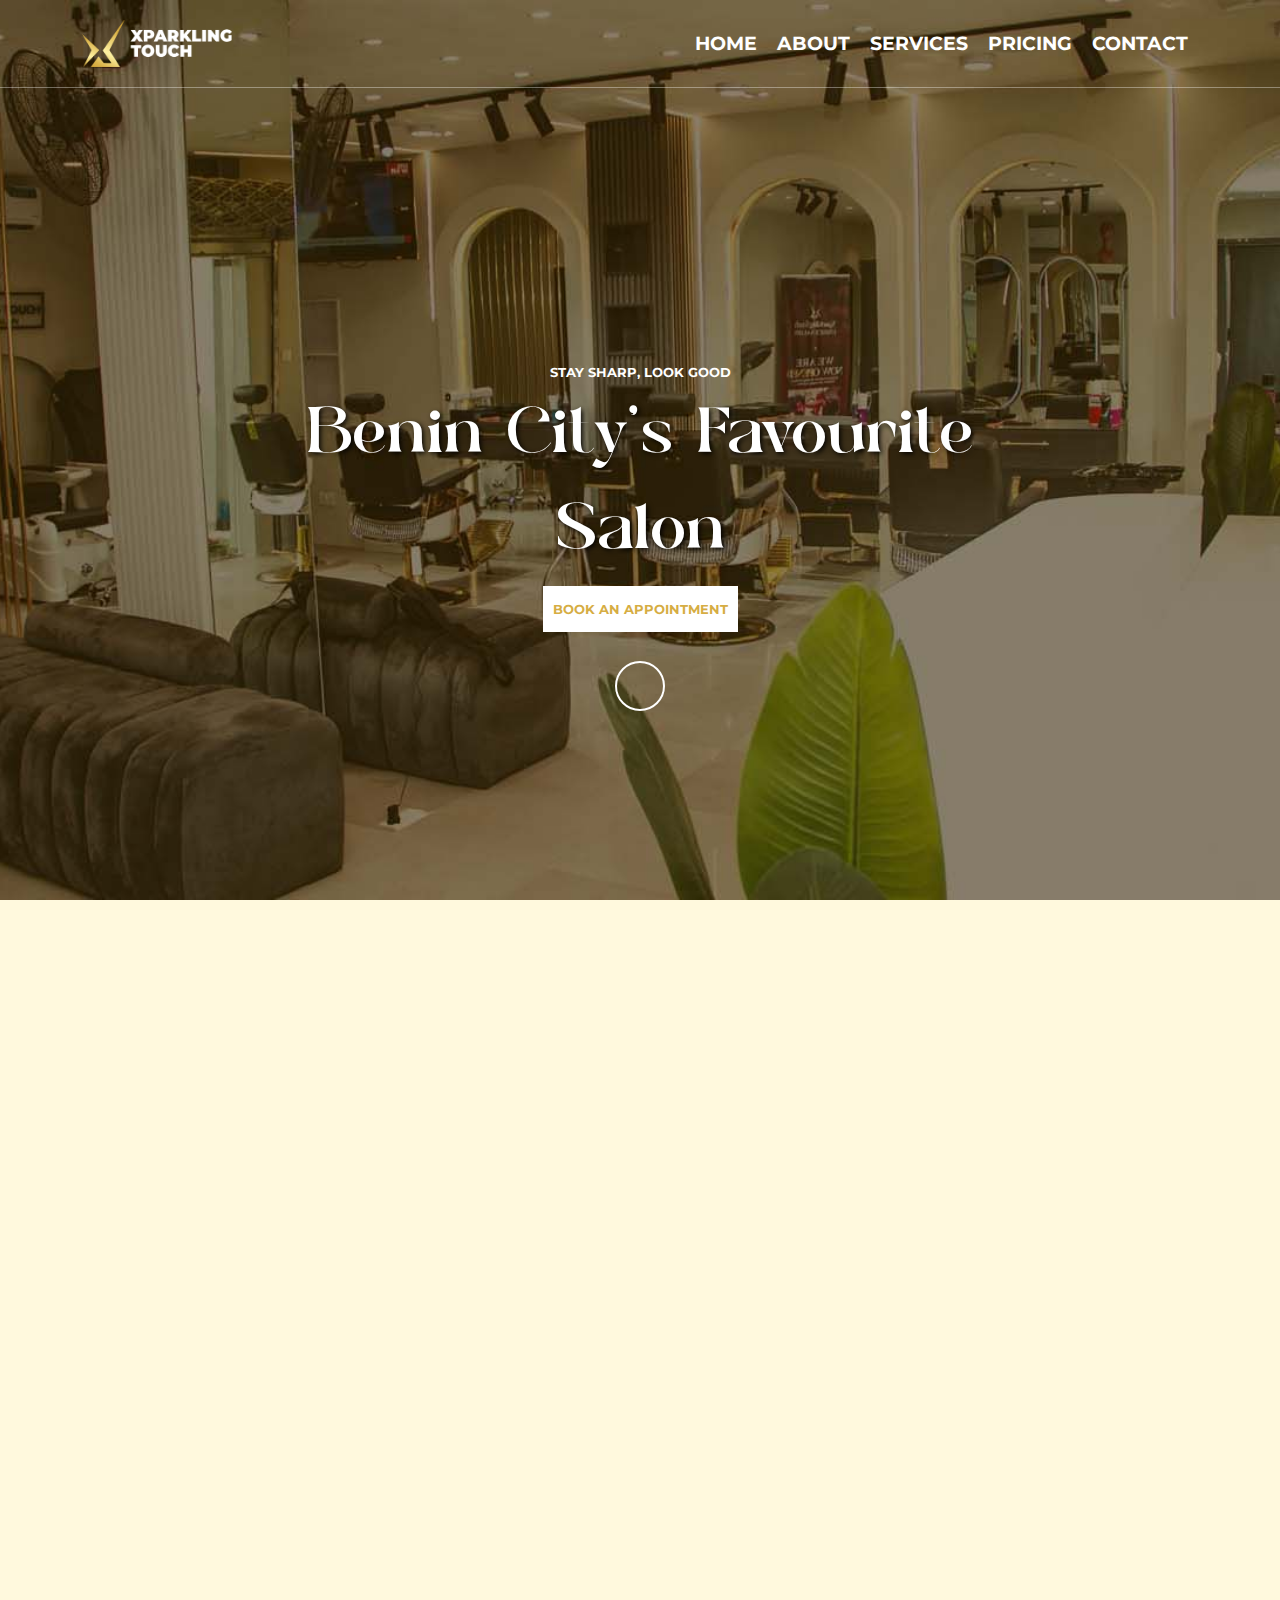
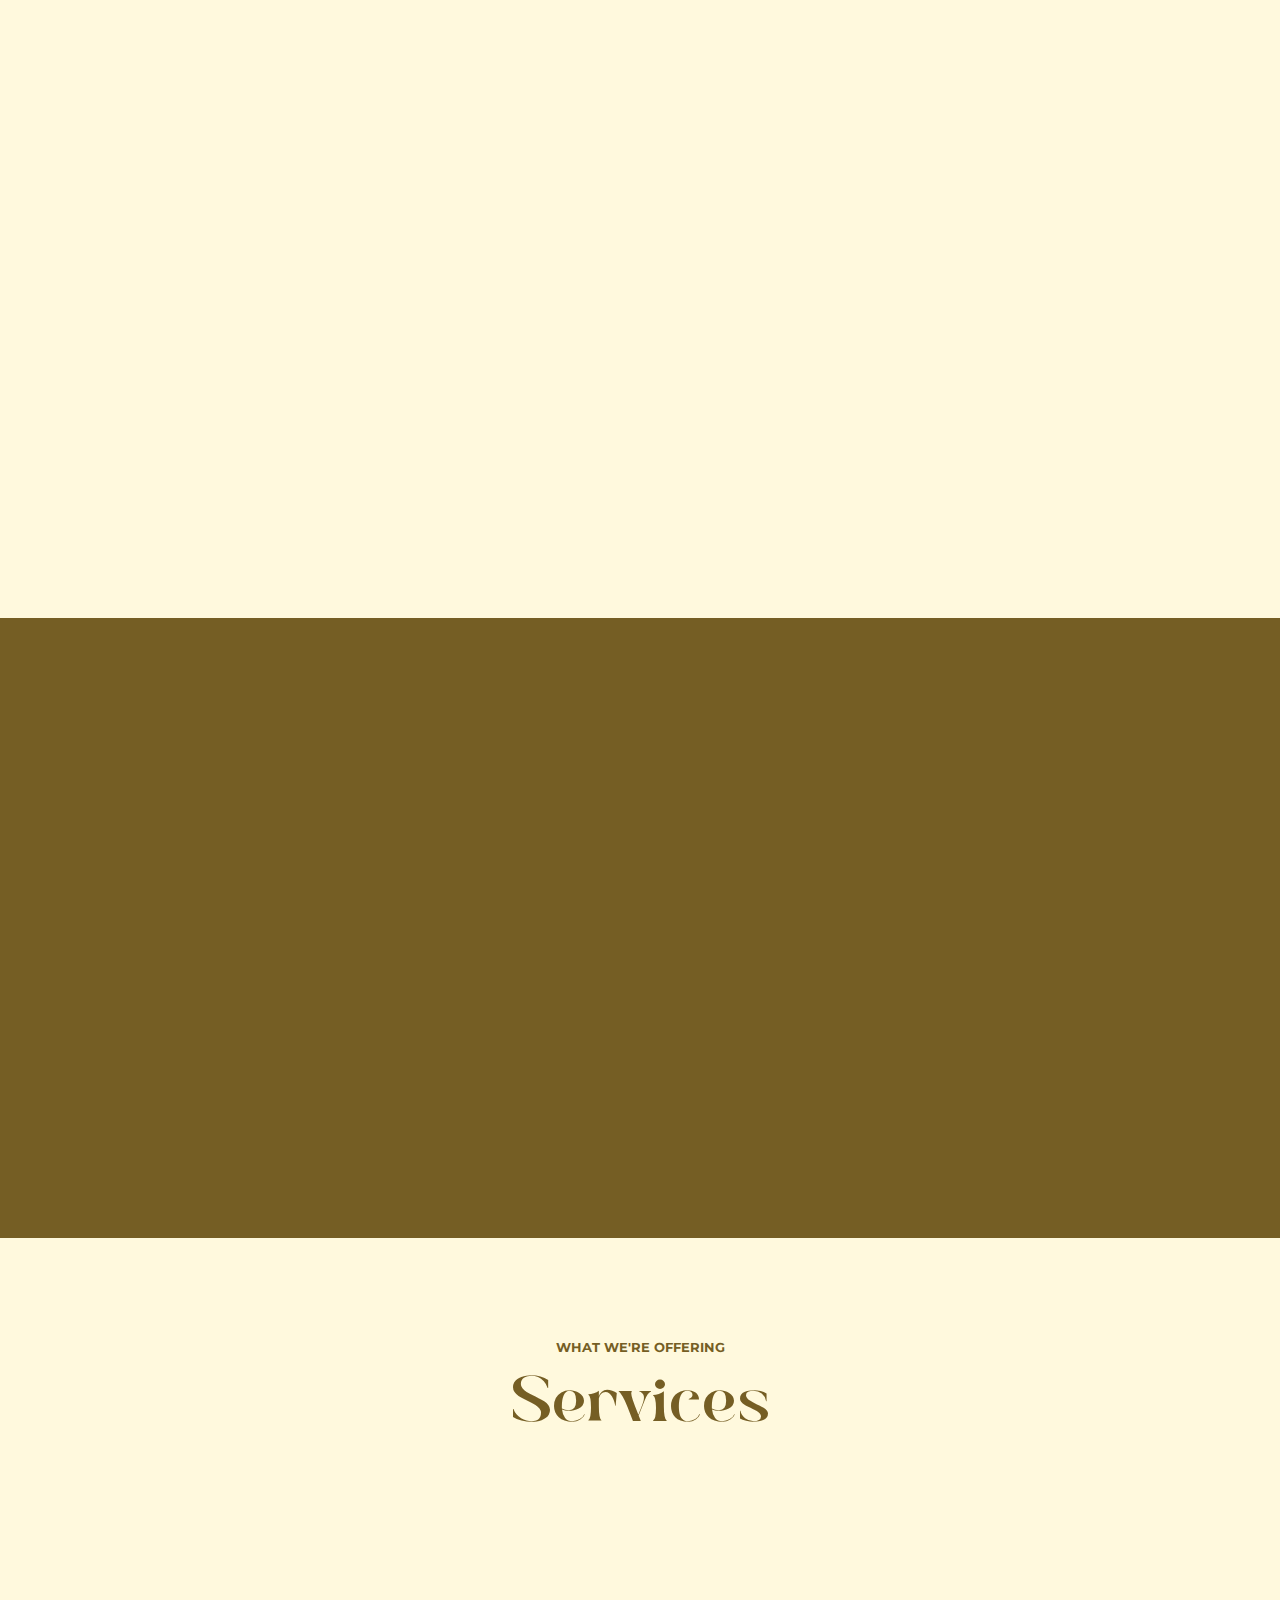
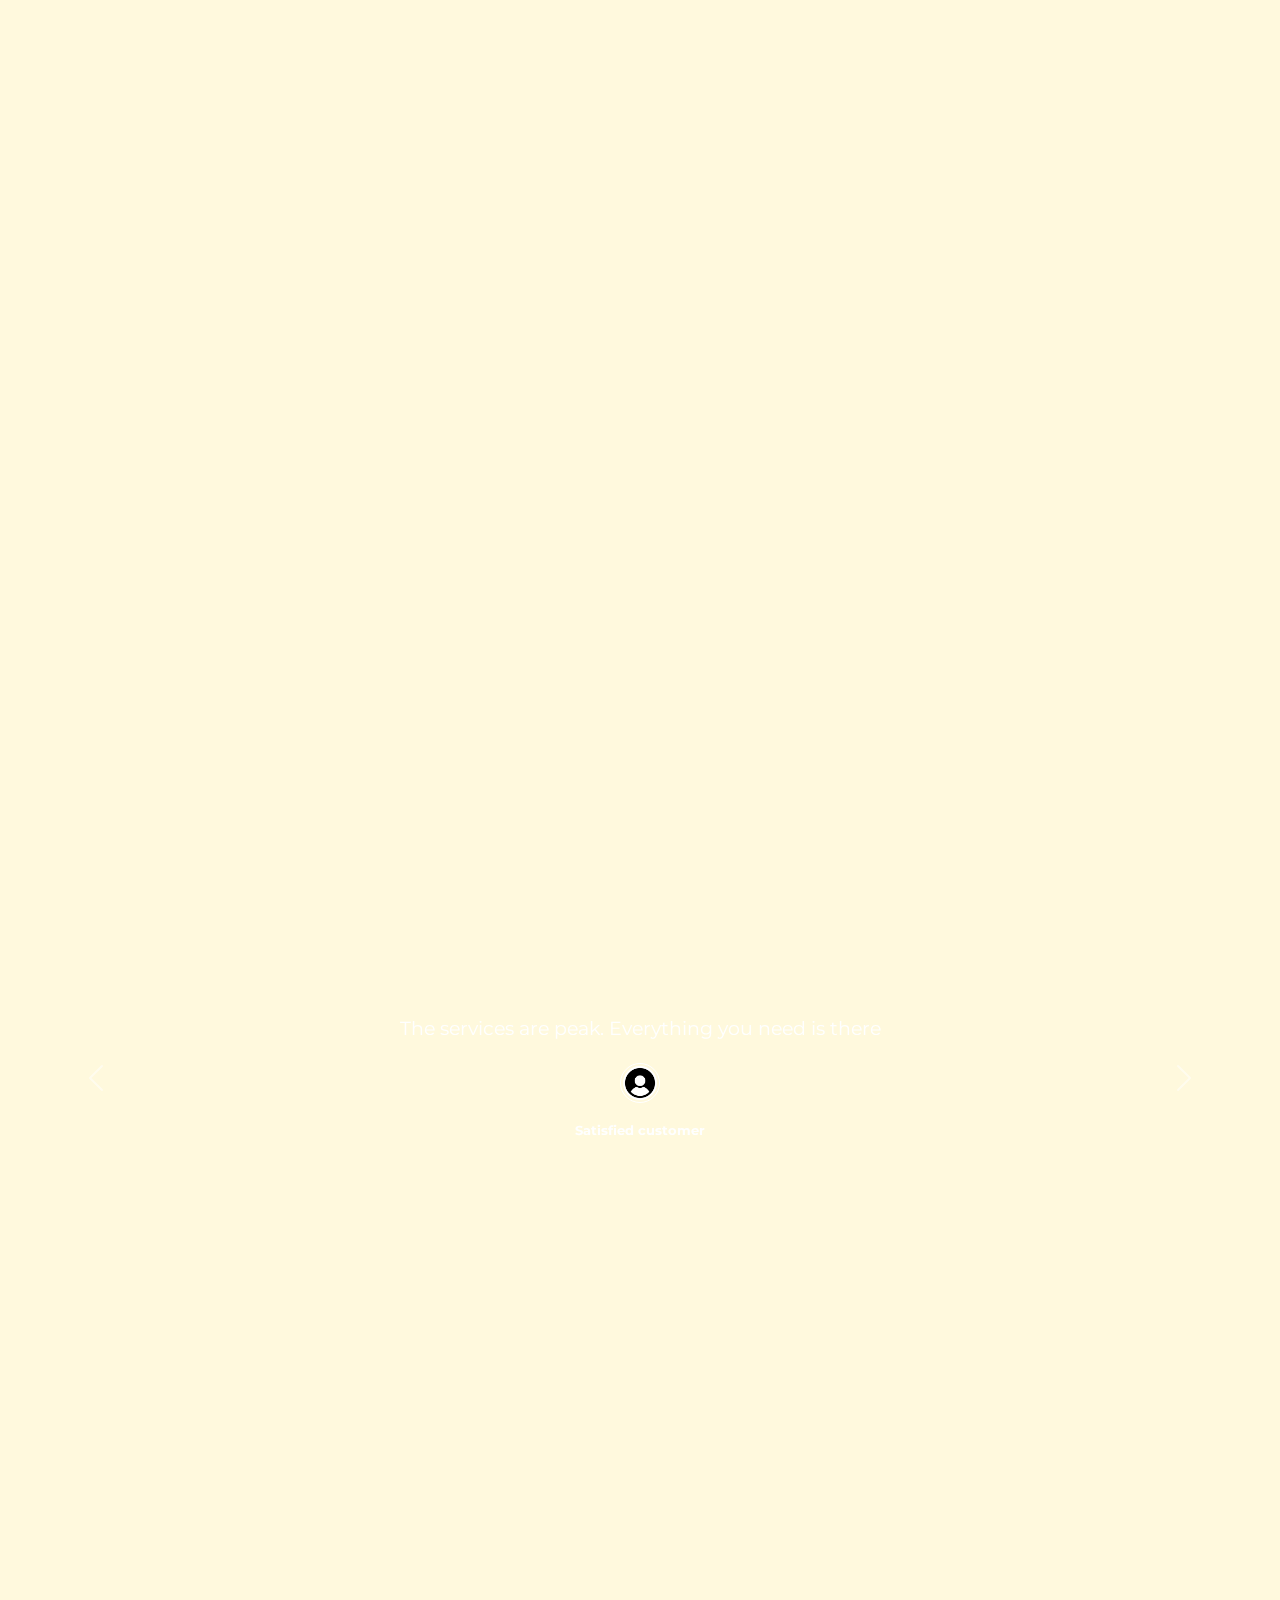
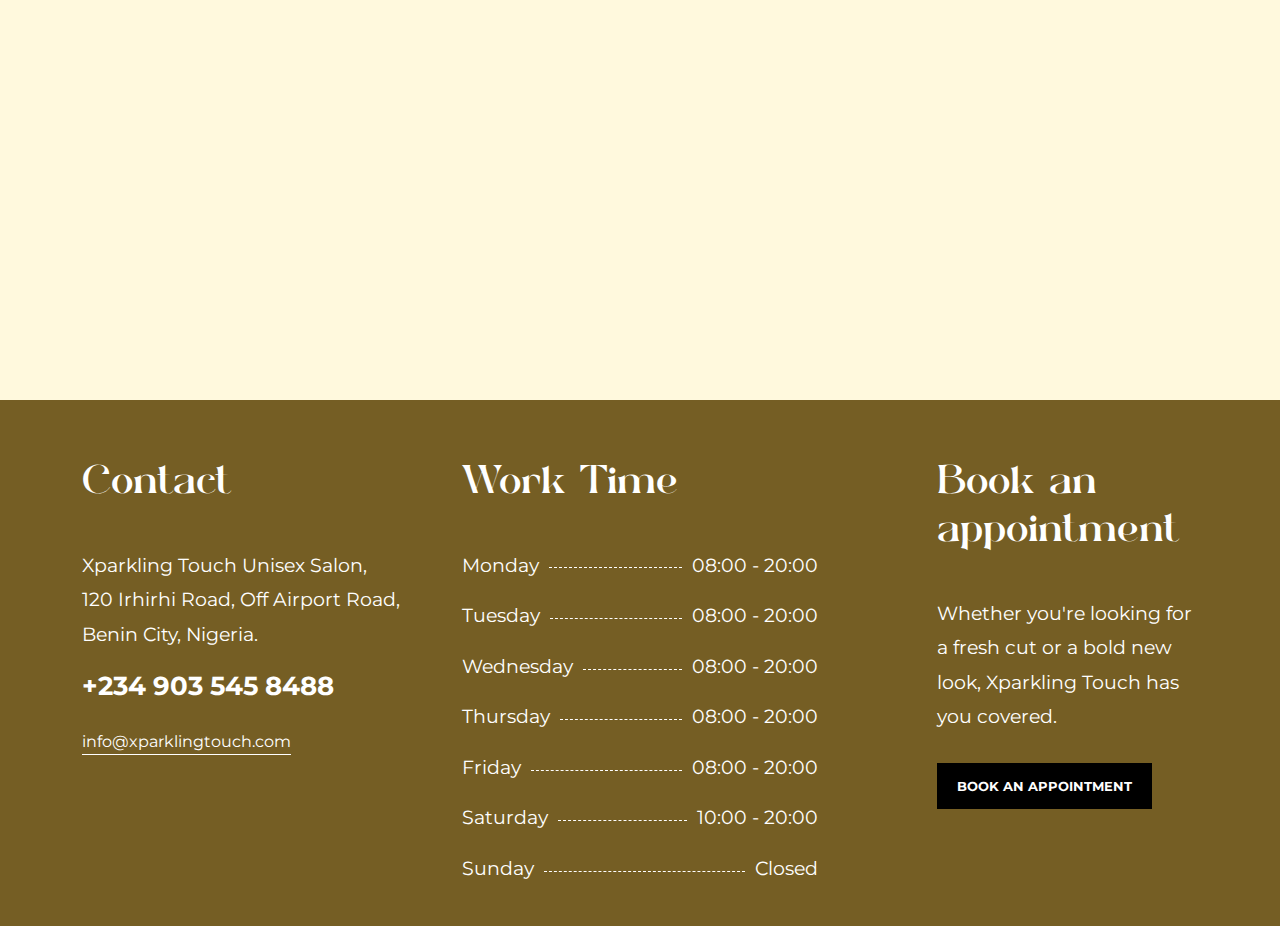
<file: index.html>
<!DOCTYPE html>
<html lang="en">
<head>
  <meta charset="UTF-8">
  <meta name="viewport" content="width=device-width, initial-scale=1.0">
  <!-- OPEN GRAPH META TAGS -->
  <meta property="og:title" content="Xparkling Touch Unisex Salon">
  <meta property="og:description" content="Benin City's Favourite Salon">
  <meta property="og:image" content="https://irobbott.github.io/xpark/og-image-1.png">
  <meta property="og:url" content="http://localhost/xpark">
  <meta property="og:type" content="website">
  <meta property="og:site_name" content="Xparkling Touch Unisex Salon">
  <!-- OTHER META TAGS -->
  <meta name="description" content="Benin City's Favourite
  Salon">
  <meta name="keywords" content="xpark, xparkling, xparkling touch, xparkling touch uniisex salon, online salon, online barbers, online spa, xparkling touch spa">
  <meta name="author" content="">
  <link rel="canonical" href="http://localhost/xpark">
  <link rel="icon" href="favicon.png">
  <title>XPARKLING TOUCH UNISEX SALON</title>
  <link rel="shortcut icon" href="favicon.png" type="image/x-icon">
  <!-- BOOTSTRAP CSS -->
  <link href="https://cdn.jsdelivr.net/npm/bootstrap@5.3.3/dist/css/bootstrap.min.css" rel="stylesheet" integrity="sha384-QWTKZyjpPEjISv5WaRU9OFeRpok6YctnYmDr5pNlyT2bRjXh0JMhjY6hW+ALEwIH" crossorigin="anonymous">
  <!-- VANILLA CSS -->
  <link rel="stylesheet" href="assets/css/style.css">
  <!-- ICONS -->
  <link rel="stylesheet" href="https://cdn.jsdelivr.net/npm/bootstrap-icons@1.11.3/font/bootstrap-icons.min.css">
  <!-- MONTSERRAT FONT -->
  <link rel="preconnect" href="https://fonts.googleapis.com">
  <link rel="preconnect" href="https://fonts.gstatic.com" crossorigin>
  <link href="https://fonts.googleapis.com/css2?family=Montserrat:ital,wght@0,100..900;1,100..900&display=swap" rel="stylesheet">
  <!-- ANIMATE CSS -->
  <link rel="stylesheet" href="assets/css/animate.css">
  <link rel="stylesheet" href="https://cdnjs.cloudflare.com/ajax/libs/animate.css/4.1.1/animate.min.css"/><!-- 2 -->
  <!-- FONT AWESOME -->
  <link rel="stylesheet" href="https://cdnjs.cloudflare.com/ajax/libs/font-awesome/6.5.2/css/all.min.css" integrity="sha512-SnH5WK+bZxgPHs44uWIX+LLJAJ9/2PkPKZ5QiAj6Ta86w+fsb2TkcmfRyVX3pBnMFcV7oQPJkl9QevSCWr3W6A==" crossorigin="anonymous" referrerpolicy="no-referrer" />
</head>
<body>
  <!-- MOBILE NAV -->
  <div class="mnav">
    <div class="mclose closeMenu">
      <i class="fa-solid fa-xmark"></i>
    </div>
    <div class="mnav-wrp">
      <div class="mlogo">
        <a href=""> 
          <img src="assets/imgs/logo.png" alt="" class="img-fluid">
        </a>
      </div>
      <div class="mnavlinks">
        <li class=""><a href="#header">HOME</a></li>
        <li class=""><a href="#about">ABOUT</a></li>
        <li class=""><a href="#services">SERVICES</a></li>
        <li class=""><a href="pricing">PRICING</a></li>
        <li class=""><a href="#contact">CONTACT</a></li>
      </div>
    </div>
  </div>
  
  <header id="header" style="background: url('assets/imgs/header-image.jpg')no-repeat center center/cover;">
    <!-- NAVBAR -->
    <nav class="xnav">
      <div class="container">
        <div class="xmain-nav">
          <div class="xlogo">
            <a href=""> 
              <img src="assets/imgs/logo.png" alt="" class="img-fluid">
            </a>
          </div>
          <div class="navlinks">
            <li class="nvl"><a href="#header">HOME</a></li>
            <li class="nvl"><a href="#about">ABOUT</a></li>
            <li class="nvl"><a href="#services">SERVICES</a></li>
            <li class="nvl"><a href="pricing">PRICING</a></li>
            <li class="nvl"><a href="#contact">CONTACT</a></li>
            <button class="xbutton">
              <i class="fa-solid fa-bars toggle-menu"></i>
            </button>
          </div>
        </div>
      </div>
    </nav>
    <!-- FIXED HIDDEN NAVBAR -->
    <nav class="xnav xnav1 hidden xbg1 fixed-top wow fadeInDown">
      <div class="container">
        <div class="xmain-nav">
          <div class="xlogo">
            <a href=""> 
              <img src="assets/imgs/logo.png" alt="" class="img-fluid">
            </a>
          </div>
          <div class="navlinks">
            <li class="nvl"><a href="#header">HOME</a></li>
            <li class="nvl"><a href="#about">ABOUT</a></li>
            <li class="nvl"><a href="#services">SERVICES</a></li>
            <!-- <li class="nvl"><a href="pricing">PRICING</a></li> -->
            <li class="nvl"><a href="#contact">CONTACT</a></li>
            <button class="xbutton">
              <i class="fa-solid fa-bars toggle-menu-2"></i>
            </button>
          </div>
        </div>
      </div>
    </nav>
    
    <!-- HERO -->
    <div class="hero-msg">
      <h3 class="mts-small wow fadeIn">STAY SHARP, LOOK GOOD</h3>
      <p class="hero-tag kolak wow fadeInUp" data-wow-offset="20">
        Benin City's Favourite <br>
        Salon
      </p>
      <div class="hero-btn">
        <a href="" class="xbtn mts-small">BOOK AN APPOINTMENT</a>
      </div>
      <a href="#about" class="scrl">
        <div class="scroll-btn animate__animated animate__bounce animate__repeat-4 animate__delay-3 animate__slower">
          <i class="fa-solid fa-arrow-down"></i>
        </div>
      </a>
    </div>
  </header>

  <!-- ABOUT SECTION -->
  <section id="about">
    <div class="container">
      <div class="main-section">
        <div class="row">
          <div class="col-md-6">
            <div class="mts-small xtxt1 wow fadeIn">SINCE 2024</div>
            <h1 class="kolak xtxt1 wow fadeInUp">
              Xparkling Touch Unisex <br>Salon
            </h1>
            <div class="about-writeup wow fadeIn">
              Welcome to Xparkling Touch Unisex Salon, where style meets sophistication. Our expert stylists offer top-notch haircuts, color, and treatments for all. Experience the ultimate in hair care and beauty services in a chic, welcoming environment.
            </div>
            <div class="about-writeup mt-2 wow fadeIn">
              Whether you're looking for a fresh cut or a bold new look, Xparkling Touch has you covered.
            </div>
            <ul class="about-writeup-list wow fadeIn">
              <li><i class="fa-solid fa-check"></i> Personalized consultation to ensure unique style and preferences</li>
              <li><i class="fa-solid fa-check"></i> Quality hair care products to ensure best results</li>
              <li><i class="fa-solid fa-check"></i> Relaxing and rejuvenating experience in our modern, comfortable salon designed to make you feel pampered</li>
            </ul>
          </div>
          <div class="col-md-6">
            <div class="row">
              <div class="col-6">
                <div class="about-img img-1 wow fadeInDown"></div>
              </div>
              <div class="col-6">
                <div class="about-img img-2 wow fadeInUp"></div>
              </div>
            </div>
          </div>
        </div>
      </div>
      <!-- SECOND PART -->
      <div class="about-sub-section">
        <div class="row">
          <div class="col-md-4 wow fadeInUp">
            <!-- EACH SERVICE BOX -->
            <div class="row">
              <div class="col-3">
                <img src="assets/imgs/icon-2.png" alt="" class="img-fluid">
              </div>
              <div class="col-9">
                <h3 class="mts-small xtxt1">Barbing</h3>
                <p>
                  Professional haircuts and styles tailored to suit your unique look, ensuring precision, style, and the perfect finish for every individual.
                </p>
              </div>
            </div>
          </div>
          <div class="col-md-4 wow fadeInUp" data-wow-delay="0.2s">
            <!-- EACH SERVICE BOX -->
            <div class="row">
              <div class="col-3">
                <img src="assets/imgs/icon-1.png" alt="" class="img-fluid">
              </div>
              <div class="col-9">
                <h3 class="mts-small xtxt1">Braiding</h3>
                <p>
                  Expertly crafted braiding styles that not only protect your hair but also enhance its natural beauty, offering durability and intricate designs.
                </p>
              </div>
            </div>
          </div>
          <div class="col-md-4 wow fadeInUp" data-wow-delay="0.3s">
            <!-- EACH SERVICE BOX -->
            <div class="row">
              <div class="col-3">
                <img src="assets/imgs/icon-3.png" alt="" class="img-fluid">
              </div>
              <div class="col-9">
                <h3 class="mts-small xtxt1">Frontals</h3>
                <p>
                  Premium frontal installations that provide a seamless, natural hairline, blending effortlessly with your own hair for a flawless appearance.
                </p>
              </div>
            </div>
          </div>
        </div>
      </div>
    </div>
  </section>

  <section id="pre-service" class="xbg1">
    <div class="container">
      <div class="pre-service-box">
        <div class="pre-service-img wow bounceInLeft"></div>
        <div class="pre-service-text wow fadeInRight" data-wow-delay="0.2s">
          <p class="mts-small">
            PROFESSIONALISM AT ITS PEAK
          </p>
          <p class="kolak">
            Making people look <br>
            awesome since the start
          </p>
          <p class="pre-text">
            Making people look awesome since the start. Our passion is your beauty, and our commitment is your satisfaction. We strive to provide exceptional service and create a welcoming environment for all our clients.
          </p>
          <div class="row">
            <div class="col-2">
              <img src="assets/imgs/signature.svg" alt="" class="img-fluid">
            </div>
            <div class="col-10">
              <p class="mts-small text-white">FOUNDER, CEO<br>
              Big X</p>
            </div>
          </div>
        </div>
      </div>
    </div>
  </section>

  <section id="services">
    <div class="container">
      <div class="service-head">
        <p class="mts-small xtxt1">
          WHAT WE'RE OFFERING
        </p>
        <p class="kolak xtxt1">
          Services
        </p>
      </div>
      <div class="service-body">
        <div class="row">
          <div class="col-md-3 mb-4 wow fadeInUp">
            <!-- SERVICE BOX -->
            <div class="service-box" style="background: url('assets/imgs/haircut.jpg')no-repeat center center/cover;">
              <div class="service-box-img"></div>
              <div class="overlay-text">
                <div class="overlay-text-p">
                  <div class="ov-head">
                    <img src="assets/imgs/logo-icon.png" alt="" class="img-fluid" width="30">
                    <p class="mts-small">Haircut</p>
                    <div class="ov-text-bar"></div>
                  </div>
                  <div class="container">
                    <p class="ov-text">
                      Expert haircuts tailored to your style, ensuring precision and a fresh look
                    </p>
                  </div>
                </div>
              </div>
            </div>
          </div>
          <div class="col-md-3 mb-4 wow fadeInUp" data-wow-delay="0.2s">
            <!-- SERVICE BOX -->
            <div class="service-box" style="background: url('assets/imgs/dreadlocks2.jpg')no-repeat center center/cover;">
              <div class="service-box-img"></div>
              <div class="overlay-text">
                <div class="overlay-text-p">
                  <div class="ov-head">
                    <img src="assets/imgs/logo-icon.png" alt="" class="img-fluid" width="30">
                    <p class="mts-small">Dreadlocks</p>
                    <div class="ov-text-bar"></div>
                  </div>
                  <div class="container">
                    <p class="ov-text">
                      Pro dreadlock styling and maintenance for a unique look to suit your personality
                    </p>
                  </div>
                </div>
              </div>
            </div>
          </div>
          <div class="col-md-3 mb-4 wow fadeInUp" data-wow-delay="0.3s">
            <!-- SERVICE BOX -->
            <div class="service-box" style="background: url('assets/imgs/pedicure.jpg')no-repeat center center/cover;">
              <div class="service-box-img"></div>
              <div class="overlay-text">
                <div class="overlay-text-p">
                  <div class="ov-head">
                    <img src="assets/imgs/logo-icon.png" alt="" class="img-fluid" width="30">
                    <p class="mts-small">Pedicure</p>
                    <div class="ov-text-bar"></div>
                  </div>
                  <div class="container">
                    <p class="ov-text">
                      Pamper your feet with our pro services, ensuring beauty and relaxation
                    </p>
                  </div>
                </div>
              </div>
            </div>
          </div>
          <div class="col-md-3 mb-4 wow fadeInUp" data-wow-delay="0.4s">
            <!-- SERVICE BOX -->
            <div class="service-box" style="background: url('assets/imgs/manicure.jpg')no-repeat center center/cover;">
              <div class="service-box-img"></div>
              <div class="overlay-text">
                <div class="overlay-text-p">
                  <div class="ov-head">
                    <img src="assets/imgs/logo-icon.png" alt="" class="img-fluid" width="30">
                    <p class="mts-small">Manicure</p>
                    <div class="ov-text-bar"></div>
                  </div>
                  <div class="container">
                    <p class="ov-text">
                      Indulge in our expert services for beautifully groomed and polished nails
                    </p>
                  </div>
                </div>
              </div>
            </div>
          </div>
          <div class="col-md-3 mb-4 wow fadeInUp">
            <!-- SERVICE BOX -->
            <div class="service-box" style="background: url('assets/imgs/braiding.jpg')no-repeat center center/cover;">
              <div class="service-box-img"></div>
              <div class="overlay-text">
                <div class="overlay-text-p">
                  <div class="ov-head">
                    <img src="assets/imgs/logo-icon.png" alt="" class="img-fluid" width="30">
                    <p class="mts-small">Braiding</p>
                    <div class="ov-text-bar"></div>
                  </div>
                  <div class="container">
                    <p class="ov-text">
                      Creative and intricate braiding styles to enhance and protect your hair.
                    </p>
                  </div>
                </div>
              </div>
            </div>
          </div>
          <div class="col-md-3 mb-4 wow fadeInUp" data-wow-delay="0.2s">
            <!-- SERVICE BOX -->
            <div class="service-box" style="background: url('assets/imgs/wigging.jpg')no-repeat center center/cover;">
              <div class="service-box-img"></div>
              <div class="overlay-text">
                <div class="overlay-text-p">
                  <div class="ov-head">
                    <img src="assets/imgs/logo-icon.png" alt="" class="img-fluid" width="30">
                    <p class="mts-small">Wigging</p>
                    <div class="ov-text-bar"></div>
                  </div>
                  <div class="container">
                    <p class="ov-text">
                      Custom wig styling and fitting for a flawless, natural look that suits your style
                    </p>
                  </div>
                </div>
              </div>
            </div>
          </div>
          <div class="col-md-3 mb-4 wow fadeInUp" data-wow-delay="0.3s">
            <!-- SERVICE BOX -->
            <div class="service-box" style="background: url('assets/imgs/frontal.jpg')no-repeat center center/cover;">
              <div class="service-box-img"></div>
              <div class="overlay-text">
                <div class="overlay-text-p">
                  <div class="ov-head">
                    <img src="assets/imgs/logo-icon.png" alt="" class="img-fluid" width="30">
                    <p class="mts-small">Frontal Installation</p>
                    <div class="ov-text-bar"></div>
                  </div>
                  <div class="container">
                    <p class="ov-text">
                      Seamless frontal installation for a natural-looking hairline and flawless finish
                    </p>
                  </div>
                </div>
              </div>
            </div>
          </div>
          <div class="col-md-3 mb-4 wow fadeInUp" data-wow-delay="0.4s">
            <!-- SERVICE BOX -->
            <div class="service-box" style="background: url('assets/imgs/nails.jpg')no-repeat center center/cover;">
              <div class="service-box-img"></div>
              <div class="overlay-text">
                <div class="overlay-text-p">
                  <div class="ov-head">
                    <img src="assets/imgs/logo-icon.png" alt="" class="img-fluid" width="30">
                    <p class="mts-small">Nails</p>
                    <div class="ov-text-bar"></div>
                  </div>
                  <div class="container">
                    <p class="ov-text">
                      Expert nail care and design for perfectly polished and stunning nails
                    </p>
                  </div>
                </div>
              </div>
            </div>
          </div>
        </div>
      </div>
    </div>
  </section>

  <section id="slideshow">
    <div id="carouselExample" class="carousel slide">
      <div class="carousel-inner">
        <div class="carousel-item active">
          <!-- <img src="..." class="d-block w-100" alt="..."> -->
          <div class="s-show">
            <div class="s-stars">
              <i class="fa-solid fa-star wow fadeInUp"></i>
              <i class="fa-solid fa-star wow fadeInUp" data-wow-delay="0.1s"></i>
              <i class="fa-solid fa-star wow fadeInUp" data-wow-delay="0.15s"></i>
              <i class="fa-solid fa-star wow fadeInUp" data-wow-delay="0.17s"></i>
              <i class="fa-solid fa-star wow fadeInUp" data-wow-delay="0.19s"></i>
            </div>
            <p class="test-slides">
              The services are peak. Everything you need is there
            </p>
            <div class="s-show-box">
              <div class="s-show-img"></div>
            </div>
            <h3 class="mts-small text-white">
              Satisfied customer
            </h3>
          </div>
        </div>
        <div class="carousel-item">
          <div class="s-show">
            <div class="s-stars">
              <i class="fa-solid fa-star wow fadeInUp"></i>
              <i class="fa-solid fa-star wow fadeInUp" data-wow-delay="0.1s"></i>
              <i class="fa-solid fa-star wow fadeInUp" data-wow-delay="0.15s"></i>
              <i class="fa-solid fa-star wow fadeInUp" data-wow-delay="0.17s"></i>
              <i class="fa-solid fa-star wow fadeInUp" data-wow-delay="0.19s"></i>
            </div>
            <p class="test-slides">
              I had to come back after the first haircut. They are very good with customers.
            </p>
            <div class="s-show-box">
              <div class="s-show-img"></div>
            </div>
            <h3 class="mts-small text-white">
              Satisfied customer
            </h3>
          </div>
        </div>
        <div class="carousel-item">
          <div class="s-show">
            <div class="s-stars">
              <i class="fa-solid fa-star wow fadeInUp"></i>
              <i class="fa-solid fa-star wow fadeInUp" data-wow-delay="0.1s"></i>
              <i class="fa-solid fa-star wow fadeInUp" data-wow-delay="0.15s"></i>
              <i class="fa-solid fa-star wow fadeInUp" data-wow-delay="0.17s"></i>
              <i class="fa-solid fa-star wow fadeInUp" data-wow-delay="0.19s"></i>
            </div>
            <p class="test-slides">
              Xparkling Touch has a really cool and friendly environment with experienced staff.
            </p>
            <div class="s-show-box">
              <div class="s-show-img"></div>
            </div>
            <h3 class="mts-small text-white">
              Satisfied customer
            </h3>
          </div>
        </div>
      </div>
      <button class="carousel-control-prev" type="button" data-bs-target="#carouselExample" data-bs-slide="prev">
        <span class="carousel-control-prev-icon" aria-hidden="true"></span>
        <span class="visually-hidden">Previous</span>
      </button>
      <button class="carousel-control-next" type="button" data-bs-target="#carouselExample" data-bs-slide="next">
        <span class="carousel-control-next-icon" aria-hidden="true"></span>
        <span class="visually-hidden">Next</span>
      </button>
    </div>
  </section>

  <section id="contact">
    <div class="container">
      <div class="contact-body">
        <div class="contact-left">
          <div class="contact-stars">
            <i class="fa-solid fa-star wow fadeInUp"></i>
            <i class="fa-solid fa-star wow fadeInUp" data-wow-delay="0.1s"></i>
            <i class="fa-solid fa-star wow fadeInUp" data-wow-delay="0.15s"></i>
            <i class="fa-solid fa-star wow fadeInUp" data-wow-delay="0.17s"></i>
            <i class="fa-solid fa-star wow fadeInUp" data-wow-delay="0.19s"></i>
          </div>
          <p class="kolak wow fadeInUp">
            We are best salon around. <br>
            Contact us today.
          </p>
          <div class="row icn wow fadeInLeft">
            <div class="col-1 main-icn">
              <i class="fa-solid fa-phone"></i>
            </div>
            <div class="col-11">
              <h3 class="mts-small fw-bold mb-0" style="font-size: 0.8em;">CALL US</h3>
              <p class="mts-small main-icn-1">
                <a href="tel:+2349035458488">+234 903 545 8488</a>
              </p>
            </div>
          </div>
          <div class="row icn wow fadeInLeft" data-wow-delay="0.1s">
            <div class="col-1 main-icn">
              <i class="fa-solid fa-envelope"></i>
            </div>
            <div class="col-11">
              <h3 class="mts-small fw-bold mb-0" style="font-size: 0.8em;">EMAIL</h3>
              <p class="mts-small main-icn-1">
                <a href="mailto:info@xparklingtouch.com">info@xparklingtouch.com</a>
              </p>
            </div>
          </div>
          <!-- IG & TIKTOK -->
          <div class="row wow fadeInLeft" data-wow-delay="0.1s">
            <div class="col-1 sec-icn">
              <i class="fa-brands fa-instagram"></i> <br>
              <i class="fa-brands fa-tiktok"></i>
            </div>
            <div class="col-11 fw-bold">
              <a href="https://instagram.com/xparkling_touch">@xparkling_touch</a> <br>
              <a href="https://tiktok.com/@xparkling_touch">@xparkling_touch</a>
            </div>
          </div>
        </div>
        <div class="contact-right" id="send-message">
          <div class="contact-form wow fadeInRight">
            <h3 class="mts-small xtxt1">
              SEND US A MESSAGE
            </h3>
            <form action="" method="post">
              <div class="row mb-4">
                <div class="col-6">
                    <div class="form-group">
                        <input type="text" name="name" id="name" placeholder="Name" value="">
                    </div>
                </div>
                <div class="col-6">
                    <div class="form-group">
                        <input type="number" name="phone" id="phone" placeholder="Phone Number" value="">
                    </div>
                </div>
              </div>
              <div class="form-group mb-4">
                  <input type="email" name="email" id="email" placeholder="Email" value="">
              </div>
              <div class="form-group mb-4">
                  <textarea name="message" id="message" cols="30" rows="6" placeholder="Your message"></textarea>
              </div>
              <div class="form-group mb-4">
                  <button class="submit-btn mts-small" type="submit" name="sendMessage">SUBMIT</button>
              </div>
            </form>
          </div>
        </div>
      </div>
    </div>
  </section>

  <footer id="footer">
    <div class="container">
      <div class="row">
        <div class="col-md-4 mb-4">
          <h3 class="footer-headers kolak">
            Contact
          </h3>
          <p class="footer-detail">
            Xparkling Touch Unisex Salon, <br>
            120 Irhirhi Road, Off Airport Road, <br>
            Benin City, Nigeria.
          </p>
          <p class="footer-no mts-small mb-4">
            +234 903 545 8488
          </p>
          <div class="footer-email">
            <p class="">
              info@xparklingtouch.com
            </p>
          </div>
          <div class="footer-icons">
            <a href="https://instagram.com/xparkling_touch">
              <i class="fa-brands fa-instagram"></i>
            </a>
            <a href="https://tiktok.com/@xparkling_touch">
              <i class="fa-brands fa-tiktok"></i>
            </a>
          </div>
        </div>
        <div class="col-md-4 mb-4">
          <h3 class="footer-headers kolak">
            Work Time
          </h3>
          <div class="work-time">
            <div class="wt">
              <p>Monday</p>
              <div class="wt-dash"></div>
              <p>08:00 - 20:00</p>
            </div>
            <div class="wt">
              <p>Tuesday</p>
              <div class="wt-dash"></div>
              <p>08:00 - 20:00</p>
            </div>
            <div class="wt">
              <p>Wednesday</p>
              <div class="wt-dash"></div>
              <p>08:00 - 20:00</p>
            </div>
            <div class="wt">
              <p>Thursday</p>
              <div class="wt-dash"></div>
              <p>08:00 - 20:00</p>
            </div>
            <div class="wt">
              <p>Friday</p>
              <div class="wt-dash"></div>
              <p>08:00 - 20:00</p>
            </div>
            <div class="wt">
              <p>Saturday</p>
              <div class="wt-dash"></div>
              <p>10:00 - 20:00</p>
            </div>
            <div class="wt">
              <p>Sunday</p>
              <div class="wt-dash"></div>
              <p>Closed</p>
            </div>
          </div>
        </div>
        <div class="col-md-1"></div>
        <div class="col-md-3 col-sm-4 mb-4">
          <h3 class="footer-headers kolak">
            Book an appointment
          </h3>
          <p class="footer-detail">
            Whether you're looking for a fresh cut or a bold new look, Xparkling Touch has you covered.
          </p>
          <div class="book">
            <a href="" class="footer-btn mts-small">
              BOOK AN APPOINTMENT
            </a>
          </div>
        </div>
      </div>
    </div>
    <!-- <hr class="footer-line">
    <div class="last-footer">
      <div class="container">
        <div class="last-footer-inner">
          &copy; 2024 &vert; Designed by <a class="iRobbott" href="https://iconicrobbott.com">iRobbott 🤖</a>
        </div>
      </div>
    </div> -->
  </footer>

  <!-- ANIMATE -->
  <script src="assets/js/wow.min.js"></script>
  <script>
    new WOW().init();
  </script>
  <script src="https://cdn.jsdelivr.net/npm/bootstrap@5.3.3/dist/js/bootstrap.bundle.min.js" integrity="sha384-YvpcrYf0tY3lHB60NNkmXc5s9fDVZLESaAA55NDzOxhy9GkcIdslK1eN7N6jIeHz" crossorigin="anonymous"></script>
  <script src="assets/js/script.js"></script>
</body>
</html>
</file>
<file: assets/css/style.css>
/* KOLAK FONT */
/* @import url('https://fonts.cdnfonts.com/css/kolak'); */
@font-face {
    font-family: kolak;
    src: url(../fonts/KOLAK.ttf);
}

/* GENERAL STYLING */
* {
    box-sizing: border-box;
    margin: 0;
    padding: 0;
}

body {
    font-family: "Montserrat", sans-serif;
    color: #222;
    background: #fff9dd;
}

::selection {
    background: #755e24;
    color: #fff;
}

.kolak {
    font-family: 'kolak';
}

a {
    text-decoration: none;
}

li {
    list-style: none;
}

.xbg1 {
    background: #755e24;
}

.xtxt1 {
    color: #755e24;
}

.mts-small {
    font-size: 13px;
    font-weight: bold;
}

.xbtn {
    background: #fff;
    color:  #d6ad43;
    padding: 15px 10px;
    border: none;
    transition: all 0.4s;
}

.xbtn:hover {
    background: #755e24;
    color: #fff;
    transition: all 0.4s;
}

.xbtn2 {
    background: #d6ad43;
    color:  #fff;
    padding: 10px 8px;
    border: none;
    transition: all 0.4s;
}

.xbtn2:hover {
    background: #755e24;
    transition: all 0.4s;
}

/* HEADER */
header .xnav .xlogo img {
    width: 150px;
}

header {
    width: 100%;
    height: 100vh;
    /* background: url('../imgs/header-img.JPG')no-repeat center center/cover; */
    background-attachment: fixed;
    -webkit-background-size: cover;
    -moz-background-size: cover;
    -o-background-size: cover;
    background-size: cover;
}

/* ********************************* */
/* HERO */
.hero-msg {
    color: #fff;
    width: 100%;
    height: 100%;
    display: flex;
    flex-direction: column;
    justify-content: center;
    align-items: center;
}

.hero-msg .hero-tag {
    font-size: 4rem;
    text-align: center;
    text-shadow: 2px 2px 5px rgba(0, 0, 0, 0.884);
}

.hero-bar {
    width: 100px;
    height: 2px;
    background: #fff;
}

.scroll-btn {
    padding: 0;
    margin: 0;
    width: 50px;
    height: 50px;
    border: 2px solid #fff;
    border-radius: 100%;
    margin-top: 40px;
    display: flex;
    align-items: center;
    justify-content: center;
}

.scrl {
    color: #fff;
}
.scrl:hover {
    opacity: 0.7;
}

/* NAVBAR */
nav {
    width: 100%;
}

.xnav {
    border-bottom: 1px solid #ffffff5d;
    padding: 20px 0;
}

.xmain-nav {
    display: flex;
    align-items: center;
    justify-content: space-between;
}

.navlinks a {
    color: #fff;
    font-weight: bold;
    font-size: 1.2rem;
}

.navlinks {
    display: flex;
}

.navlinks {
    display: flex;
    align-items: center;
}

.navlinks li {
    margin: 0 10px;
}

nav .navlinks .xbutton {
    background: #d6ad43;
    color: #fff;
    border: none;
    padding: 10px 15px;
}

nav .navlinks .xbutton:hover {
    background: #fff;
    color: #d6ad43;
    transition: all 0.4s;
}

nav .navlinks .xbutton .fa-solid {
    font-size: 1.3rem;
}

/* Initially hide the navbar */
.xnav.hidden {
    display: none;
    transition: all 0.4s;
}
  
/* Navbar visible state */
.xnav.visible {
    display: block;
    transition: all 0.4s;
}

/* ************************ */
/* ************************ */
/* ************************ */
/* MOBILE NAV */
.mnav {
    background: #000000ce;
    position: fixed;
    top: -1500px;
    left: 0;
    width: 100%;
    height: 100vh;
    transition: top 0.4s ease-in-out; /* Smooth transition */
    z-index: 1000;
}

.mclose {
    display: flex;
    justify-content: flex-end;
    margin: 10px;
}

.mclose .fa-solid {
    font-size: 2rem;
    color: #fff;
}

.mnav-wrp {
    display: flex;
    flex-direction: column;
    align-items: center;
}

.mlogo {
    width: 200px;
    margin-bottom: 40px;
}

.mnavlinks a {
    color: #fff;
    font-weight: bold;
}

.mnavlinks {
    width: 100%;
}

.mnavlinks li {
    width: 100%;
    text-align: center;
    padding: 25px 0;
    border-bottom: 1px solid #ffffff7e;
}

/* ************************************************** */
/* ************************************************** */
/* ************************************************** */
/* ABOUT SECTION */
#about {
    padding: 100px 0;
    margin-bottom: 40px;
}

.main-section {
    margin-bottom: 150px;
}

.about-writeup {
    font-size: 1.2rem;
    line-height: 2em;
}

.about-writeup-list {
    font-size: 1.2rem;
    line-height: 2em;
}

.about-img {
    width: 90%;
    height: 300px;
    background: #fff;
}

.img-1 {
    background: url('../imgs/about-img-1.jpg')no-repeat center center/cover;
}
.img-2 {
    margin-top: 40%;
    background: url('../imgs/about-img-2.jpg')no-repeat center center/cover;
}

/* ABOUT SUB SECTION */
.about-sub-section h3 {
    margin-bottom: 10px;
    font-size: 1.3rem;
}

.about-sub-section p {
    font-size: 1.2rem;
    line-height: 2em;
}

/* ********************************************* */
/* ********************************************* */
/* ********************************************* */
/* PRE-SERVICES */
section#pre-service {
    padding: 60px 0;
}

.pre-service-box {
    display: flex;
    justify-content: space-between;
    align-items: center;
}

.pre-service-img {
    width: 40%;
    height: 500px;
    background: url('../imgs/pre-servicee-img.JPG')no-repeat center center/cover;
}

.pre-service-text {
    width: 55%;
    color: #fff;
}

.pre-service-text p.kolak {
    font-size: 3rem;
}

.pre-service-text p.pre-text {
    font-size: 1.2rem;
    line-height: 2em;
}


/* ********************************************* */
/* ********************************************* */
/* ********************************************* */
/* SERVICES */
section#services {
    padding: 100px 0;
    margin-bottom: 60px;
}

.service-head {
    display: flex;
    flex-direction: column;
    align-items: center;
}

.service-head p.mts-small{
    margin-bottom: 0;
}

.service-head p.kolak {
    font-size: 4rem;
}

.service-box {
    width: 100%;
    height: 400px;
    color: #fff;
    overflow: hidden;
    border-radius: 5px;
}

.overlay-text {
    width: 100%;
    height: 100%;
    background: #0000005e;
    display: flex;
    flex-direction: column;
    justify-content: flex-end;
    transition: background-color 0.4s ease-in-out;
}

.overlay-text-p {
    transform: translateY(50%);
    transition: transform 0.4s ease-in-out;
}

.ov-head {
    display: flex;
    flex-direction: column;
    align-items: center;
    margin-bottom: 20px;
}

.ov-head p {
    font-size: 1.5rem;
}

.ov-text-bar {
    width: 30%;
    height: 1px;
    background: #d6ad43;
    transition: width 0.4s ease-in-out;
}

.ov-text {
    text-align: center;
    font-size: 1.2rem;
    line-height: 2em;
}

.service-box:hover .overlay-text-p {
    transform: translateY(0);
}

.service-box:hover .ov-text-bar {
    width: 70%;
}

.service-box:hover .overlay-text {
    background: #000000c4;
}


/* ********************************************* */
/* ********************************************* */
/* ********************************************* */
/* PRICING */
section#pricing {
    padding: 60px 0;
}

.go-to-book {
    margin-bottom: 40px;
}

.go-to-book-btn i.fa-solid {
    transition: all 0.4s;
}

.go-to-book-btn:hover i.fa-solid {
    margin-left: 10px;
    transition: all 0.4s;
}

.price-single {
    width: 90%;
    display: flex;
    align-items: center;
    text-transform: uppercase;
    margin-top: 40px;
}

.mid-dash {
    /* width: 100%; */
    flex: 1;
    height: 1px;
    margin-bottom: 5px;
    margin-left: 10px;
    margin-right: 10px;
    border-bottom: 2px dashed #755e24;
}

.form-g {
    display: flex;
}

.form-g .search-form-btn {
    background: #222;
    border: none;
    padding: 10px 15px;
    color: #fff;
}



/* ********************************************* */
/* ********************************************* */
/* ********************************************* */
/* TESTIMONIALS */
section#testimonials {
    padding: 60px 0;
    background: url('../imgs/testimonials-bg.JPG')fixed no-repeat center center/cover;
    height: 400px;
    margin-bottom: 40px;
}

section#testimonials .container {
    display: flex;
    align-items: center;
    transform: translateY(40%);
}

.testimonials {
    width: 50%;
    display: flex;
    flex-direction: column;
    align-items: center;
    justify-content: center;
    margin: 0 auto;
}

.stars {
    color: #fff;
    margin-bottom: 20px;
}

.testimonies {
    color: #fff;
    text-align: center;
    margin-bottom: 20px;
}

.test-img-box {
    width: 60px;
    height: 60px;
    border-radius: 100%;
    padding: 5px;
    border: 1px solid #fff;
    margin-bottom: 10px;
}

.test-img {
    width: 100%;
    height: 100%;
    background: url('../imgs/iRobbott.jpg')no-repeat center center/cover;
    border-radius: 100%;
}



/* *************************************************** */
/* *************************************************** */
/* *************************************************** */
/* *************************************************** */
/* PRICING */
section#pricing {
    padding: 100px 0;
    margin-bottom: 60px;
}

.pricing-head {
    display: flex;
    flex-direction: column;
    align-items: center;
}

.pricing-head p.mts-small{
    margin-bottom: 0;
}

.pricing-head p.kolak {
    font-size: 4rem;
}

.pricing-line {
    display: flex;
    align-items: center;
    grid-gap: 5px;
    margin-bottom: 20px;
}

.pricing-line p.xtxt1 {
    font-size: 1.3rem;
}

.pricing-dash {
    height: 0;
    border-bottom: 1px dashed #755e24;
    flex: 1;
    margin-bottom: 10px;
}





/* *************************************************** */
/* *************************************************** */
/* *************************************************** */
/* *************************************************** */
/* CONTACT */
section#contact {
    padding: 100px 0;
    background: url('../imgs/contact.JPG')no-repeat center center/cover;
    background-attachment: fixed;
}

.contact-body {
    display: flex;
    justify-content: space-between;
    align-items: center;
}

.contact-left {
    width: 60%;
    color: #fff;
}

.contact-left a {
    color: #fff;
}

.contact-left .main-icn-1 {
    font-size: 1.5rem;
}

.contact-left .main-icn .fa-solid {
    font-size: 2.5rem;
}

.contact-left .sec-icn .fa-brands {
    font-size: 1.5rem;
}

.contact-left p.kolak {
    font-size: 3rem;
}

.contact-left .icn {
    display: flex;
    align-items: center;
}

.contact-right {
    width: 40%;
}

.contact-form {
    background: #fff9dd;
    width: 100%;
    padding: 40px 20px;
}

.contact-right h3 {
    font-size: 1.3rem;
    text-align: center;
    margin-bottom: 20px;
}

.contact-form form input {
    width: 100%;
    height: 40px;
    border: none;
    padding: 0 10px;
}

.contact-form form textarea {
    width: 100%;
    border: none;
    padding: 10px;
}

.contact-form form textarea:focus, .contact-form form input:focus {
    outline: none;
    border-color: transparent;
}

.contact-form form textarea::placeholder, .contact-form form input::placeholder {
    font-size: 1.1rem;
    line-height: 1.8rem;
}

.contact-form button.submit-btn {
    width: 100%;
    border: none;
    background: #755e24;
    color: #fff;
    height: 50px;
    transition: all 0.3s;
}

.contact-form button.submit-btn:hover {
    background: #997d36;
    transition: all 0.3s;
}



/* *************************************************** */
/* *************************************************** */
/* *************************************************** */
/* *************************************************** */
/* FOOTER */
footer#footer {
    background: #755e24;
    padding-top: 60px;
}

.footer-headers {
    color: #fff;
    font-size: 2.5rem;
    margin-bottom: 40px;
}

.footer-detail {
    color: #fff;
    font-size: 1.2rem;
    line-height: 1.8em;
}

.footer-no {
    color: #fff;
    font-size: 1.6rem;
    margin-bottom: 40px;
}

.footer-email p {
    display: inline-block;
    color: #fff;
    border-bottom: 1px solid #fff;
    margin-bottom: 20px;
}

.footer-icons a {
    color: #fff;
    margin-right: 10px;
}

.footer-icons {
    font-size: 1.3rem;
}

.work-time {
    color: #fff;
    font-size: 1.2rem;
    line-height: 1.8em;
}

.wt-dash {
    flex: 1;
    height: 0;
    border-bottom: 1px dashed #fff;
    margin-bottom: 10px;
}

.wt {
    display: flex;
    align-items: center;
    grid-gap: 10px;
}

.book {
    margin-top: 40px;
}

.footer-btn {
    color: #fff;
    background: #000;
    padding: 15px 20px;
    transition: all 0.4s;
}

.footer-btn:hover {
    background: #bb9c4d;
    color: #fff;
    transition: all 0.4s;
}

.footer-line {
    border-bottom: 2px solid #c2a55c;
}

.last-footer-inner {
    font-size: 1.3rem;
    padding: 20px 0;
    color: #fff;
}

.last-footer-inner .iRobbott {
    color: #d6ad43;
    transition: all 0.4s;
}

.last-footer-inner .iRobbott:hover {
    color: #cfcfcf;
    transition: all 0.4s;
}

/* *************************************************** */
/* *************************************************** */
/* *************************************************** */
/* *************************************************** */
/* SLIDESHOW */
section#slideshow {
    background: url('../imgs/testimonials-bg.JPG')fixed no-repeat center center/cover;
    height: 400px;
}

.carousel-inner {
    width: 100%;
    height: 400px;
}

.s-show {
    width: 50%;
    height: 400px;
    display: flex;
    flex-direction: column;
    align-items: center;
    justify-content: center;
    margin: 0 auto;
    color: #fff;
}

.s-show p {
    font-size: 1.2rem;
    line-height: 2em;
    text-align: center;
}

.s-show-box {
    width: 40px;
    height: 40px;
    border: 1px solid #fff;
    margin-bottom: 20px;
    border-radius: 100%;
    padding: 2px;
}

.s-show-img {
    width: 100%;
    height: 100%;
    border-radius: 100%;
    padding: 10px;
    background: url('../imgs/person.jpg')no-repeat center center/cover;
}




/* *************************************************** */
/* *************************************************** */
/* *************************************************** */
/* *************************************************** */
/* MEDIA QUERIES */
@media (min-width: 700px) {
    .xbutton {
        display: none;
    }
}

@media (max-width: 700px) {
    .nvl{
        display: none;
    }
}

@media (max-width: 500px) {
    .pre-service-box {
        flex-direction: column;
    }
    .pre-service-box .pre-service-img {
        width: 80%;
        margin-bottom: 20px;
    }
}

@media (max-width: 600px) {
    .contact-body {
        flex-direction: column;
    }
    .contact-body .contact-left {
        margin-bottom: 40px;
        width: 90%;
    }
    .contact-left .main-icn-1 {
        font-size: 1.2rem;
    }
    .contact-left .main-icn .fa-solid {
        font-size: 1.5rem;
    }
    .contact-right {
        width: 95%;
    }
    .pre-service-text {
        width: 90%;
    }
}
</file>
